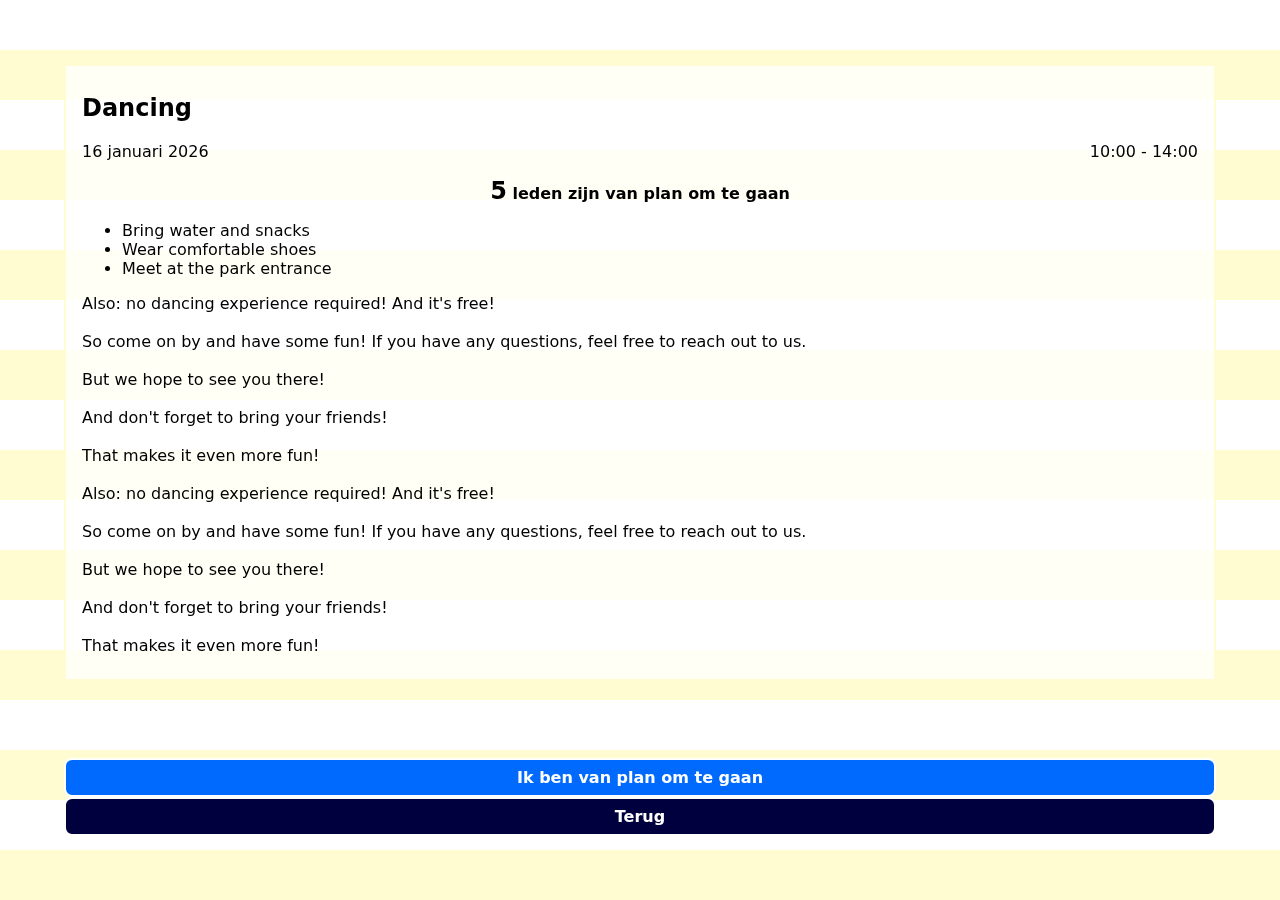
<file: index.html>
<!DOCTYPE html>
<html lang="en">
<head>
    <meta charset="UTF-8">
    <meta name="viewport" content="width=device-width, initial-scale=1.0">
    <title>Document</title>
    <link rel="stylesheet" href="index.css">
    <script src="activities_data.js"></script>
    <script src="pages.js"></script>
    <script src="utils.js"></script>
    <script src="activity.js"></script>
</head>
<body>
    <div id="background">

    </div>

    <template id="notebook-row">
        <div class="notebook-row"></div>
    </template>

    <div class="page" id="start-page">

    </div>

    <div class="page" id="view-activity-page">
        <div id="view-activity-wrapper">

        </div>
        <div class="controls">
            <button id="view-activity-rsvp-button">Ik ben van plan om te gaan</button>
            <button id="view-activity-back-button">Terug</button>
        </div>
    </div>

    <template id="start-page-footer">
        <p style="text-align: center;">Geen verdere activiteiten gepland</p>
    </template>

    <template id="start-activity-template">
        <div class="start-activity">
            <h2 class="title"><span data-fill="title"></span></h2>
            <div class="date-time">
                <span data-fill="dateDescription"></span>
                <span data-fill="timeDescription"></span>
            </div>
            <p class="peopleCount-wrapper">
                <span class="peopleCount" data-fill="peopleCount"></span> leden zijn van plan om te gaan
            </p>
            <p class="short"><span data-fill="short"></span></p>
            <button class="show-more">Meer info...</button>
        </div>
    </template>

    <template id="view-activity-template">
        <div class="view-activity">
            <h2 class="title"><span data-fill="title"></span></h2>
            <div class="date-time">
                <span data-fill="dateDescription"></span>
                <span data-fill="timeDescription"></span>
            </div>
            <p class="peopleCount-wrapper">
                <span class="peopleCount" data-fill="peopleCount"></span> leden zijn van plan om te gaan
            </p>
            <p class="description"><span data-fill="description"></span></p>
        </div>
    </template>

    <script>
        const rowHeight = 50;
        for (let i = 0; i < window.innerHeight / rowHeight; i++) {
            const template = document.getElementById('notebook-row');
            const clone = template.content.cloneNode(true);
            const row = clone.querySelector('.notebook-row');

            row.style.height = `${rowHeight}px`;

            document.getElementById('background').appendChild(clone);
        }

        currentPage = 'start-page';

        window.pages = {
            'start-page': {
                update: function() {
                    console.log("Start Page Update");
                }
            },
            'view-activity-page': {
                init: function() {
                    const backButton = document.getElementById('view-activity-back-button');
                    backButton.addEventListener('click', () => {
                        currentPage = 'start-page';
                    });
                },
                update: function() {
                    if (this.currentActivity === this.currentLoadedActivity) {
                        return;
                    }

                    this.loadActivity(this.currentActivity);

                    console.log("View Activity Page Update");
                },
                loadActivity: function(activity) {
                    const viewActivityWrapper = document.getElementById('view-activity-wrapper');
                    viewActivityWrapper.innerHTML = '';

                    const activityClone = createTemplate(activity, 'view-activity-template');
                    viewActivityWrapper.appendChild(activityClone);

                    const viewActivityPage = document.getElementById('view-activity-page');

                    this.currentLoadedActivity = activity;
                },
                currentActivity: null,
                currentLoadedActivity: null
            }
        }

        function loadActivities() {
            const viewStartPage = document.getElementById('start-page');
            const viewActivityPage = document.getElementById('view-activity-page');

            activities.sort((a, b) => {
                return (a.date - b.date) + (timeStringToTimeFloat(a.timeStart) - timeStringToTimeFloat(b.timeStart));
            });

            for (let activity of activities) {
                const activityClone = createTemplate(activity, 'start-activity-template');

                viewStartPage.appendChild(activityClone);

                let activityElement = viewStartPage.lastElementChild;

                activityElement.addEventListener('click', () => {
                    pages['view-activity-page'].currentActivity = activity;
                    currentPage = 'view-activity-page';
                });
            };

            const footerClone = createTemplate({}, 'start-page-footer');

            viewStartPage.appendChild(footerClone);
        }

        // DEBUG
        currentPage = 'view-activity-page';
        pages['view-activity-page'].currentActivity = activities[1];
        // END DEBUG

        (async () => {
            await loadJSON();
            loadActivities();
            init();
            update();
        })();

        document.body.addEventListener('click', () => {
            update();
        });
    </script>
</body>
</html>
</file>
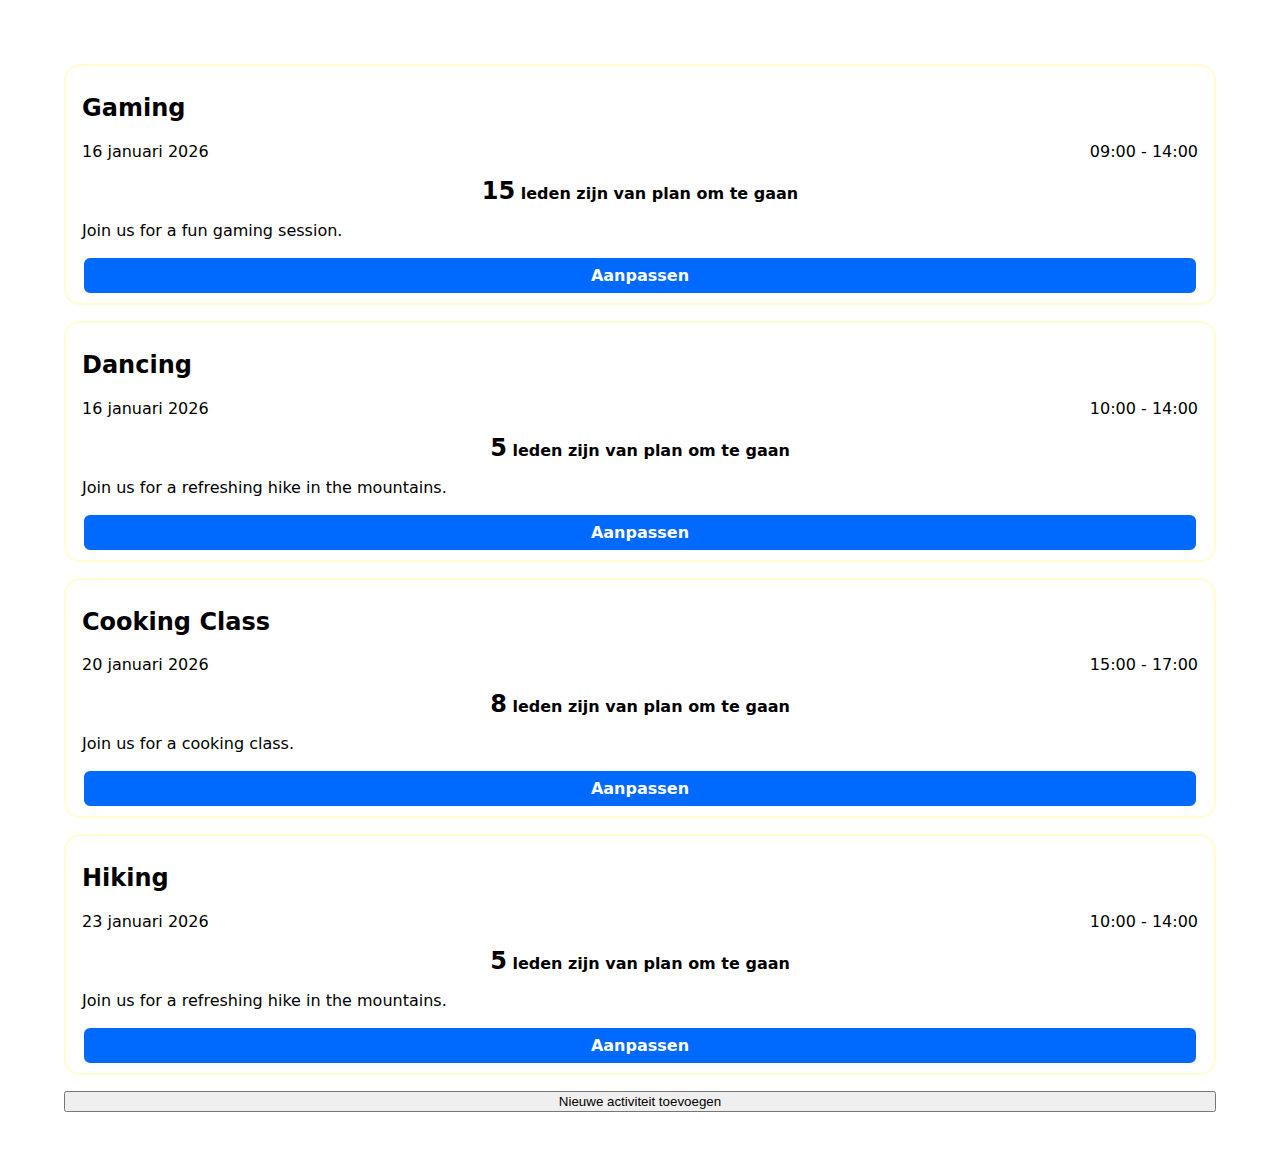
<file: edit.html>
<!DOCTYPE html>
<html lang="en">

<head>
    <meta charset="UTF-8">
    <meta name="viewport" content="width=device-width, initial-scale=1.0">
    <title>Document</title>
    <style>
        body {
            padding: 0;
            margin: 0;
            height: 100vh;
            font-family: system-ui, sans-serif;
        }

        #editor {
            display: flex;
            flex-direction: column;
            padding: 16px;
            gap: 8px;

            label {
                font-weight: bold;
            }
        }
    </style>
    <link rel="stylesheet" href="index.css">
    <script src="activities_data.js"></script>
    <script src="pages.js"></script>
    <script src="utils.js"></script>
    <script src="activity.js"></script>
</head>

<body>
    <div class="page" id="start-page">

    </div>
    <template id="start-activity-template">
        <div class="start-activity">
            <h2 class="title"><span data-fill="title"></span></h2>
            <div class="date-time">
                <span data-fill="dateDescription"></span>
                <span data-fill="timeDescription"></span>
            </div>
            <p class="peopleCount-wrapper">
                <span class="peopleCount" data-fill="peopleCount"></span> leden zijn van plan om te gaan
            </p>
            <p class="short"><span data-fill="short"></span></p>
            <button class="show-more">Aanpassen</button>
        </div>
    </template>
    <div class="page" id="editor">
        <label for="input-title">Titel:</label>
        <input type="text" id="input-title" placeholder="Titel" />

        <label for="input-short">Korte beschrijving:</label>
        <input type="text" id="input-short" placeholder="Korte beschrijving" />

        <label for="input-description">Lange beschrijving:</label>
        <div id="input-description" contenteditable="true" style="border: 1px solid black; padding: 8px; min-height: 100px;" placeholder="Beschrijving"></div>

        <label for="input-date">Datum:</label>
        <input type="date" id="input-date" />

        <label for="input-time-start">Starttijd:</label>
        <input type="time" id="input-time-start" />

        <label for="input-time-end">Eindtijd:</label>
        <input type="time" id="input-time-end" />

        <button id="save-activity">Opslaan</button>
        <button id="delete-activity">Verwijderen</button>
    </div>
    <script>
        window.pages = {
            'start-page': {
                update: function() {
                    console.log("Start Page Update");
                }
            },
            'editor': {
                init: function() {
                    const saveButton = document.getElementById('save-activity');
                    saveButton.addEventListener('click', () => {
                        this.saveActivity();
                        saveJSON();
                        currentPage = 'start-page';
                    });

                    const deleteButton = document.getElementById('delete-activity');
                    deleteButton.addEventListener('click', () => {
                        activities.splice(activities.indexOf(this.currentActivity), 1);
                        this.currentActivity = null;
                        currentPage = 'start-page';
                        saveJSON();
                        loadActivities();
                    });
                },
                update: function() {
                    if (this.currentActivity === this.currentLoadedActivity) {
                        return;
                    }

                    this.loadActivity(this.currentActivity);
                },
                loadActivity: function(activity) {
                    document.getElementById('input-title').value = activity ? activity.title : '';
                    document.getElementById('input-short').value = activity ? activity.short : '';
                    document.getElementById('input-description').innerHTML = activity ? activity.description : '';
                    document.getElementById('input-date').value = activity ? activity.date.toISOString().split('T')[0] : '';
                    document.getElementById('input-time-start').value = activity ? activity.timeStart : '';
                    document.getElementById('input-time-end').value = activity ? activity.timeEnd : '';

                    this.currentLoadedActivity = activity;
                },
                saveActivity: function() {
                    let activity = {
                        title: document.getElementById('input-title').value,
                        short: document.getElementById('input-short').value,
                        description: document.getElementById('input-description').innerHTML,
                        date: document.getElementById('input-date').value,
                        timeStart: document.getElementById('input-time-start').value,
                        timeEnd: document.getElementById('input-time-end').value
                    };

                    activity = Activity.fromJSON(activity);

                    let index = activities.indexOf(this.currentActivity);

                    if (index === -1) {
                        activities.push(activity);
                    } else {
                        activities[index] = activity;
                    }
                    loadActivities();
                },
                currentActivity: null,
                currentLoadedActivity: null
            }
        }

        function loadActivities() {
            const viewStartPage = document.getElementById('start-page');
            viewStartPage.innerHTML = '';
            const viewActivityPage = document.getElementById('view-activity-page');

            activities.sort((a, b) => {
                return (a.date - b.date) + (timeStringToTimeFloat(a.timeStart) - timeStringToTimeFloat(b.timeStart));
            });

            for (let activity of activities) {
                const activityClone = createTemplate(activity, 'start-activity-template');

                viewStartPage.appendChild(activityClone);

                let activityElement = viewStartPage.lastElementChild;

                activityElement.addEventListener('click', () => {
                    pages['editor'].currentActivity = activity;
                    currentPage = 'editor';
                });
            };

            // Append button to add new activity
            const addNewActivityButton = document.createElement('button');
            addNewActivityButton.textContent = 'Nieuwe activiteit toevoegen';
            addNewActivityButton.addEventListener('click', () => {
                pages['editor'].currentActivity = null;
                currentPage = 'editor';
            });
            viewStartPage.appendChild(addNewActivityButton);
        }

        loadJSON();

        currentPage = 'start-page';
        loadActivities();
        init();
        update();

        document.body.addEventListener('click', () => {
            update();
        });
    </script>
</body>

</html>
</file>
<file: index.css>
body {
    padding: 0;
    margin: 0;
    height: 100vh;
    font-family: system-ui, sans-serif;
}
h2 {
    font-weight: bold;
}
#start-page {
    display: flex;
    flex-direction: column;
    gap: 16px;

    .date-time {
        display: flex;
        justify-content: space-between;
    }
}
.start-activity {
    background-color: rgba(255, 255, 255, 0.8);
    border: 2px solid rgb(255, 252, 210);
    padding: 8px 16px;
    border-radius: 16px;

    .show-more {
        padding: 8px 16px;
        width: 100%;
        font-family: inherit;
        font-size: 1rem;
        font-weight: bold;
        border: 2px solid white;
        background-color: rgb(0, 106, 255);
        color: white;
        border-radius: 8px;
    }
}
#view-activity-page {
    display: flex;
    flex-direction: column;
    height: 100%;
    justify-content: space-between;

    .date-time {
        display: flex;
        justify-content: space-between;
    }

    #view-activity-wrapper {
        max-height: 100%;
        overflow-y: scroll;
        margin-bottom: 16px;
    }

    .view-activity {
        background-color: rgba(255, 255, 255, 0.8);
        padding: 8px 16px;
        border: 2px solid rgb(255, 252, 210);
    }
}

#view-activity-back-button {
        padding: 8px 16px;
        width: 100%;
        font-family: inherit;
        font-size: 1rem;
        font-weight: bold;
        border: 2px solid white;
        background-color: rgb(1, 0, 63);
        color: white;
        border-radius: 8px;
}

#view-activity-rsvp-button {
        padding: 8px 16px;
        width: 100%;
        font-family: inherit;
        font-size: 1rem;
        font-weight: bold;
        border: 2px solid white;
        background-color: rgb(0, 106, 255);
        color: white;
        border-radius: 8px;
}

.peopleCount-wrapper {
    font-weight: bold;
    text-align: center;

    .peopleCount {
        font-size: 1.5em;
    }
}

.page {
    padding: 5%;
    box-sizing: border-box;
}
.error {
    font-family: monospace;
    background-color: red;
}
[hidden] {
    display: none !important;
}
#background {
    position: fixed;
    top: 0;
    left: 0;
    width: 100%;
    height: 100%;
    z-index: -1;
    overflow: hidden;
}
.notebook-row {
    width: 100%;
}

.notebook-row:nth-child(odd) {
background-color: rgba(255, 255, 255);
}

.notebook-row:nth-child(even) {
background-color: rgb(255, 252, 210);
}
</file>
